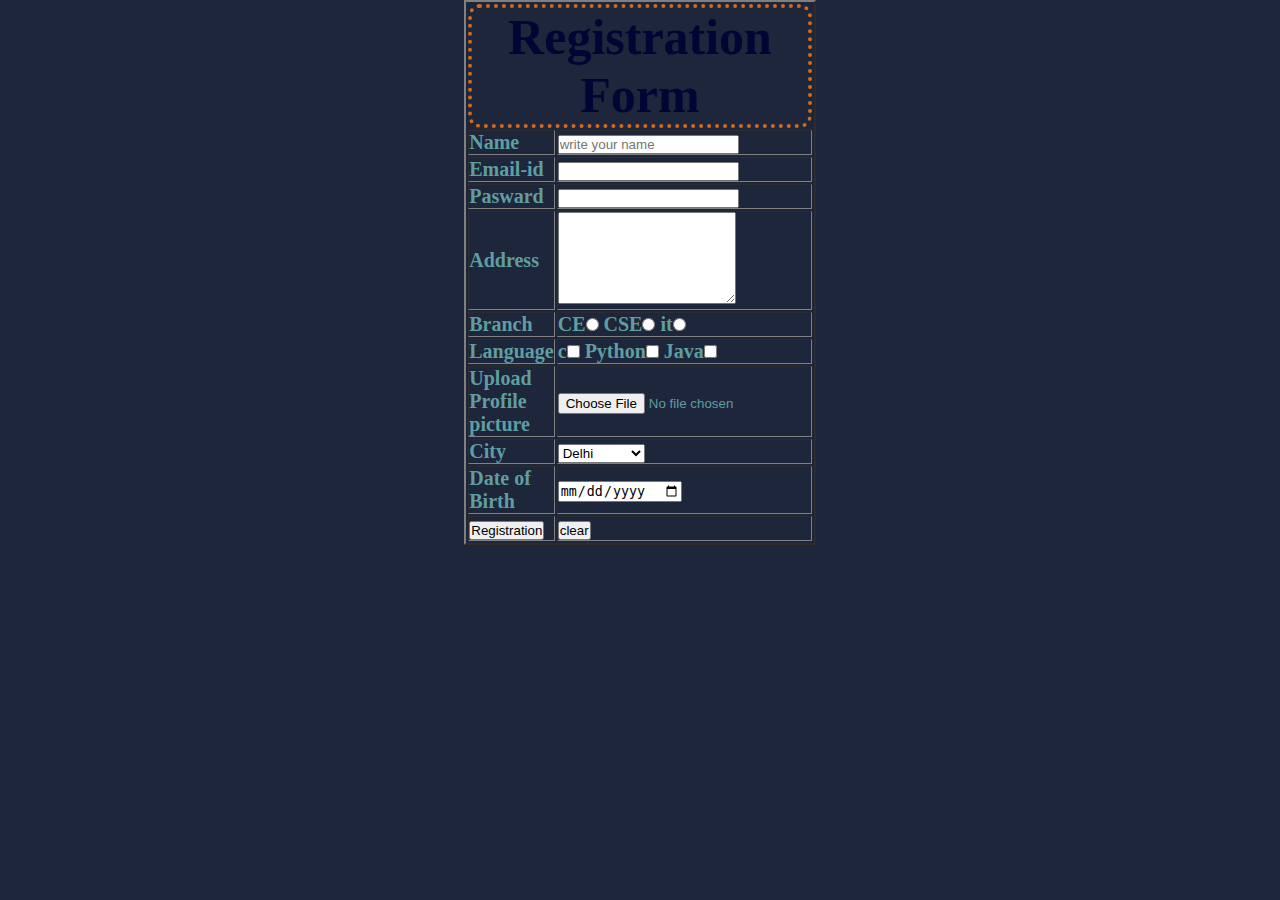
<file: Day-1/index.html>
<!DOCTYPE html>
<html lang="en">
<head>
  <meta charset="UTF-8" />
  <title>Hello</title>
  <meta name="viewport" content="width=device-width,initial-scale=1" />
  <meta name="description" content="" />
  <link rel="stylesheet" href="style.css">
</head>
<body>
    <div id="container">
    <table border="2px">
        <form action="">
            <tr>
                <td colspan="2" id= "heading">Registration Form</td>
            </tr>
            <tr>
                <td>Name</td>
                <td><input type="text" placeholder="write your name"></td>
            </tr>
            <tr>
                <td>Email-id</td>
                <td><input type="email" name="t1" id=""></td>
            </tr>
            <tr>
                <td>Pasward</td>
                <td><input type="passward" name="" id=""></td>
            </tr>
            <tr>
                <td>Address</td>
                <td><textarea rows="6" cols="20" name="" id=""></textarea></td>
            </tr>
            <tr>
                <td>Branch</td>
                <td>
                    CE<input type="radio" name="r1" id ="" value="CE" >
                    CSE<input type="radio" name="r1" id ="" value="CE" >
                    it<input type="radio" name="r1" id ="" value="CE" >
                </td>            
            </tr>
            <tr>
                <td>Language</td>
                <td>
                    c<input type="Checkbox" name="c1" id ="" value="c" >
                    Python<input type="Checkbox" name="c1" id ="" value="Python" >
                    Java<input type="Checkbox" name="c1" id ="" value="Java" >
                </td>            
            </tr>
            <tr>
                <td>Upload Profile picture</td>
                <td><input type="file" name="" id=""></td>
            </tr>
            <tr>
                <td>City</td>
                <td>
                    <select name = "s1" id="">
                        <option value="gzb" >Ghaziabad</option>
                        <option value="noida" >Nodia</option>
                        <option value="d1" selected>Delhi</option>
                    </select>
                </td>
            </tr>
            <tr>
                <td>Date of Birth</td>
                <td><input type="date" name="" id=""></td>
            </tr>
            <tr>
                <td><input type="submit" value="Registration"></td>
                <td><input type="reset" value="clear"></td>
            </tr>
        </form>
    </table>
</div>

</body>
</html>
</file>
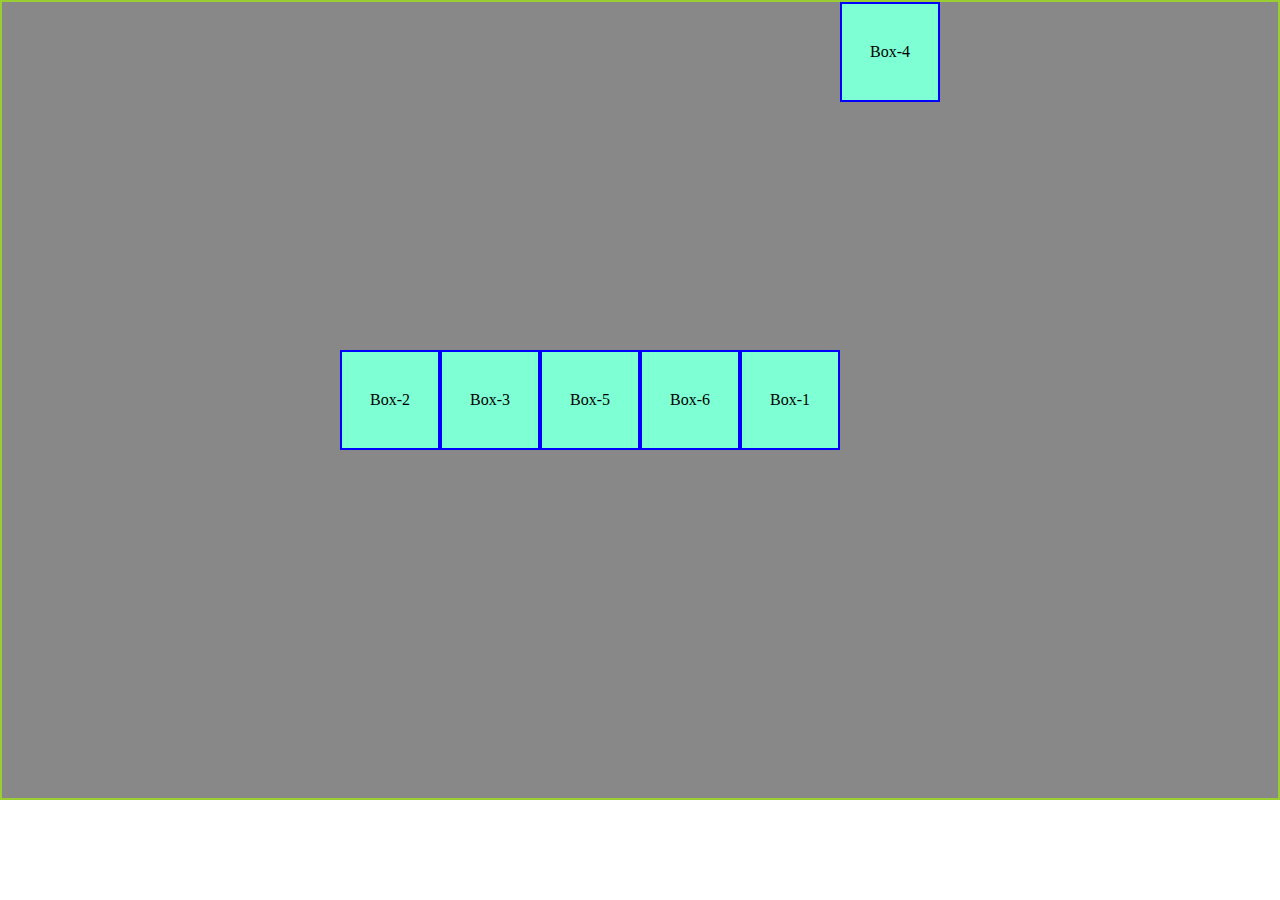
<file: Day-2/flexpractice.html>
<!DOCTYPE html>
<html lang="en">
<head>
  <meta charset="UTF-8" />
  <title>Hello</title>
  <meta name="viewport" content="width=device-width,initial-scale=1" />
  <meta name="description" content="" />
  <style>
    *{
        box-sizing:border-box;
        margin:0;
        padding: 0;
    }
    .parent{
        border:2px solid yellowgreen;
        height: 800px;
        display:flex;
        flex-direction: row;
        justify-content:center;
        align-items:center;
        
        align-content: space-evenly;
        background-color:#888;
    }
    .Box{
        border:2px solid blue;
        height:100px;
        width:100px;
        display:flex;
        justify-content:center;
        align-items:center;
        background-color:aquamarine;
        
    }
    #Box-1{
        order:1;
        flex-shrink:2;
    }
    #Box-4{
        order:2;
        align-self:flex-start;
    }
  </style>
</head>
<body>
    <div class="parent">
        <div class="Box" id = "Box-1">Box-1</div>
        <div class="Box" id = "Box-2">Box-2</div>
        <div class="Box" id = "Box-3">Box-3</div>
        <div class="Box" id = "Box-4">Box-4</div>
        <div class="Box" id = "Box-5">Box-5</div>
        <div class="Box" id = "Box-6">Box-6</div>
    </div>
</body>
</html>
</file>
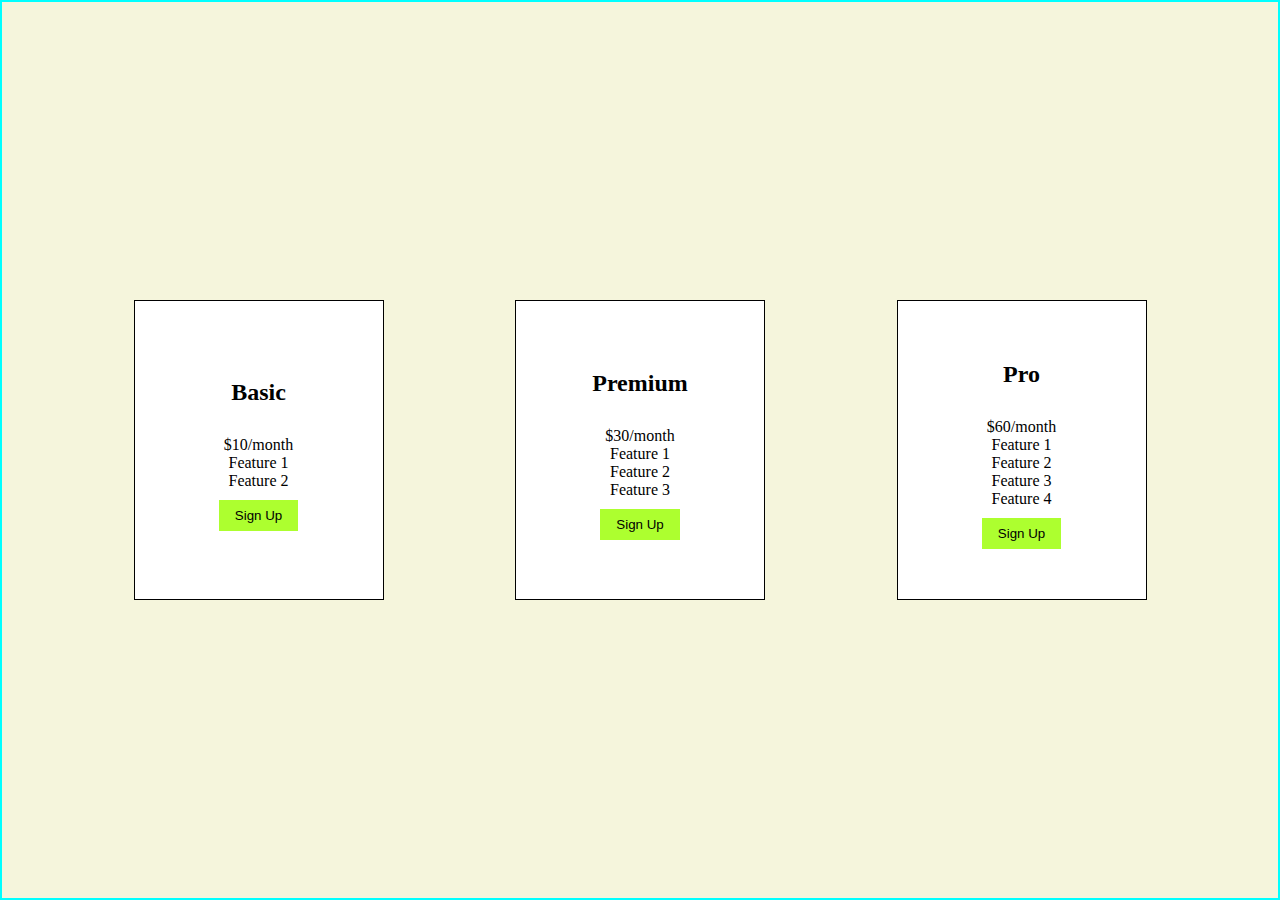
<file: Day-2/layout1.html>
<!DOCTYPE html>
<html lang="en">
<head>
  <meta charset="UTF-8" />
  <title>Hello</title>
  <meta name="viewport" content="width=device-width,initial-scale=1" />
  <meta name="description" content="" />
  <style>
    * {
        box-sizing: border-box;
        margin: 0;
        padding: 0;
    }

    .parent {
        border: 2px solid aqua;
        height: 900px;
        display: flex;
        flex-direction: row;
        justify-content: space-evenly;
        align-items: center;
        align-content: space-evenly;
        background-color: beige;
    }
    .Box {
        border: 1px solid black;
        height: 300px;
        width: 250px;
        display: flex;
        flex-direction: column;
        background-color: #fff;
        justify-content: center;
        align-items: center;
        text-align: center;
        padding: 10px;
    }
    .Box h2 {
        margin-bottom: 20px;
        padding:10px;
    }
    .Box button {
        margin-top: 10px;
        padding: 8px 16px;
        background-color: greenyellow;
        border: none;
        cursor: pointer;
    }
    .Box button:hover {
        background-color: limegreen;
        color: white;
    }

  </style>
</head>
<body>
    <div class="parent">
        <div class="Box" id="Box-1">
            <h2>Basic</h2>
            $10/month<br>Feature 1<br>Feature 2<br>
            <button type="submit" class="button">Sign Up</button>
        </div>
        <div class="Box" id="Box-2">
            <h2>Premium</h2>
            $30/month<br>Feature 1<br>Feature 2<br>Feature 3<br>
            <button type="submit" class="button">Sign Up</button>
        </div>
        <div class="Box" id="Box-3">
            <h2>Pro</h2>
            $60/month<br>Feature 1<br>Feature 2<br>Feature 3<br>Feature 4<br>
            <button type="submit" class="button">Sign Up</button>
        </div>
    </div>
</body>
</html>
</file>
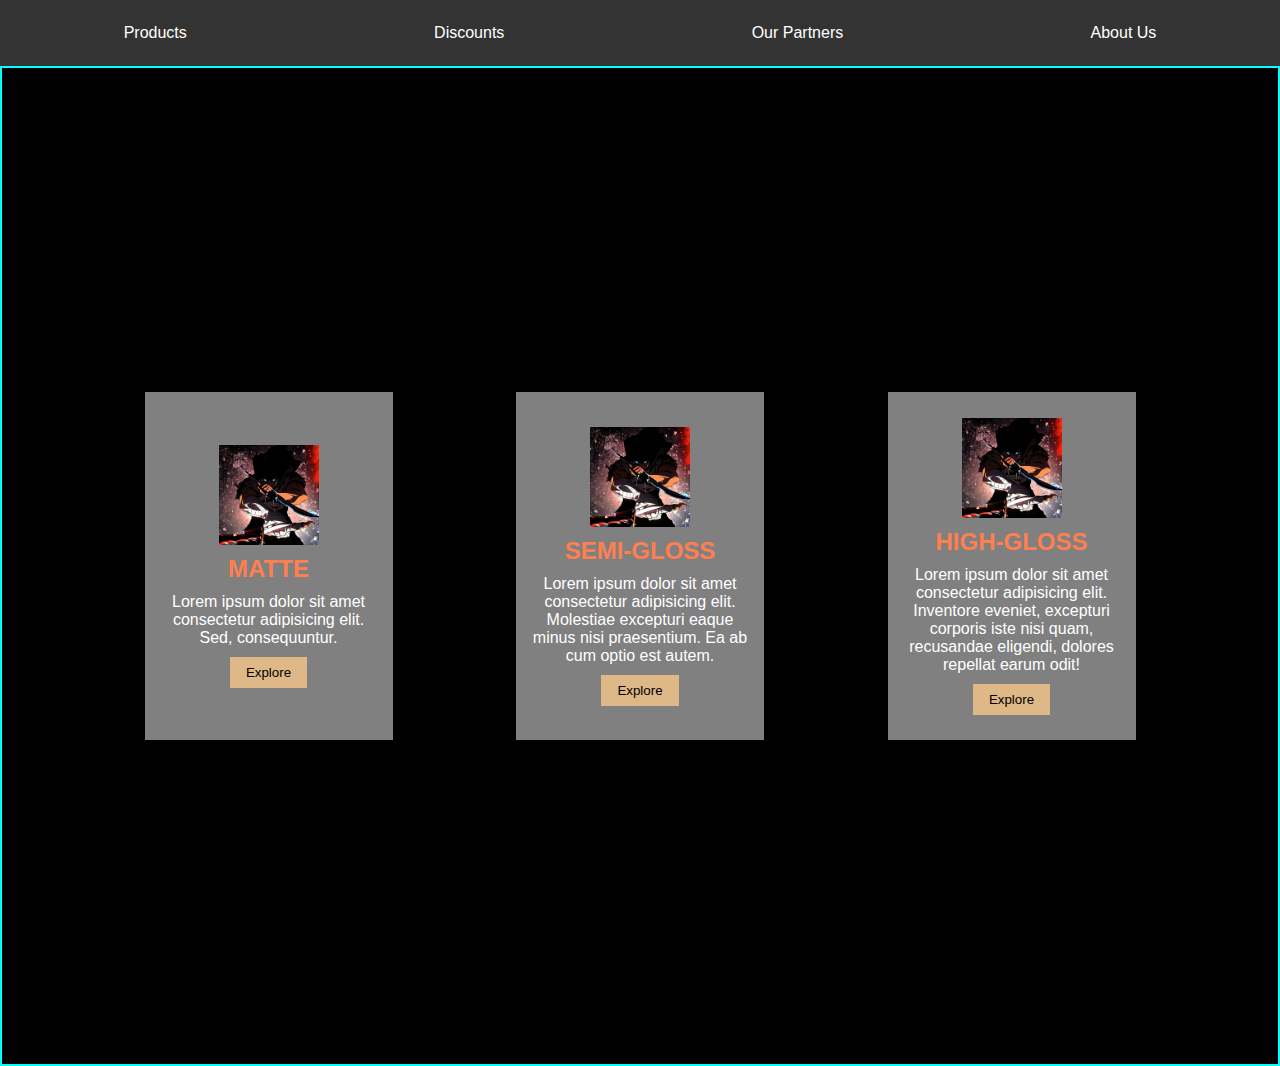
<file: Day-2/layout2.html>
<!DOCTYPE html>
<html lang="en">

<head>
    <meta charset="UTF-8">
    <meta name="viewport" content="width=device-width, initial-scale=1.0">
    <title>Pricing Plans</title>
    <style>
        * {
            box-sizing: border-box;
            margin: 0;
            padding: 0;
        }

        body {
            font-family: Arial, sans-serif;
        }

        
        .navbar {
            display: flex;
            justify-content: space-around;
            align-items: center;
            background-color: #333;
            padding: 10px 0;
            margin-bottom: 0;
        }

        .navbar a {
            color: white;
            text-decoration: none;
            padding: 14px 20px;
        }

        .navbar a:hover {
            background-color: #ddd;
            color: black;
            transition: 0.3s;
        }

  
        .parent {
            border: 2px solid aqua;
            height: 1000px;
            display: flex;
            flex-direction: row;
            justify-content: space-evenly;
            align-items: center;
            background-color:black;
            padding: 20px;
            margin-top: 0;
        }

        
        .Box {
            border: 1px solid black;
            height: 350px;
            width: 250px;
            display: flex;
            flex-direction: column;
            background-color:grey;
            justify-content: center;
            align-items: center;
            text-align: center;
            color:white;
            padding: 10px;
        }

        .Box img {
            width: 100px;
            height: 100px;
            object-fit: cover;
            margin-bottom: 10px;
            border: white
        }

        .Box h2 {
            margin-bottom: 10px;
            color:coral
        }

        .Box button {
            margin-top: 10px;
            padding: 8px 16px;
            background-color: burlywood;
            border: none;
            cursor: pointer;
        }

        .Box button:hover {
            background-color: limegreen;
            color: white;
        }
    </style>
</head>

<body>
  
    <div class="navbar">
        <a href="#products">Products</a>
        <a href="#discounts">Discounts</a>
        <a href="#partners">Our Partners</a>
        <a href="#aboutus">About Us</a>
    </div>

    
    <div class="parent">
        <div class="Box" id="Box-1">
            <img src="p.jpg" alt="Matte">
            <h2>MATTE</h2>
            Lorem ipsum dolor sit amet consectetur adipisicing elit. Sed, consequuntur.
            <button type="submit" class="button">Explore</button>
        </div>
        <div class="Box" id="Box-2">
            <img src="p.jpg" alt="Semi-Gloss">
            <h2>SEMI-GLOSS</h2>
            Lorem ipsum dolor sit amet consectetur adipisicing elit. Molestiae excepturi eaque minus nisi praesentium. Ea ab cum optio est autem.
            <button type="submit" class="button">Explore</button>
        </div>
        <div class="Box" id="Box-3">
            <img src="p.jpg" alt="High-Gloss">
            <h2>HIGH-GLOSS</h2>
            Lorem ipsum dolor sit amet consectetur adipisicing elit. Inventore eveniet, excepturi corporis iste nisi quam, recusandae eligendi, dolores repellat earum odit!
            <button type="submit" class="button">Explore</button>
        </div>
    </div>

</body>

</html>
</file>
<file: Day-1/style.css>
*{
    margin: 0px;
    padding: 0px;
    box-sizing: border-box;
}
body{
    background-color: #1D263B;
}
#heading{
    background-color:#1D263B;
    font-size: 50px;
    border-color: chocolate;
    border-width: 4px;
    border-style: dotted;
    border-radius: 12px;
    color:rgb(0, 5, 52) ;
    text-align: center;
}
table{
    width: 50px;
    font-size: 20px;
    color: cadetblue;
    font-weight: bold;
}
#container{
    display: flex;
    justify-content: center;
}
</file>
